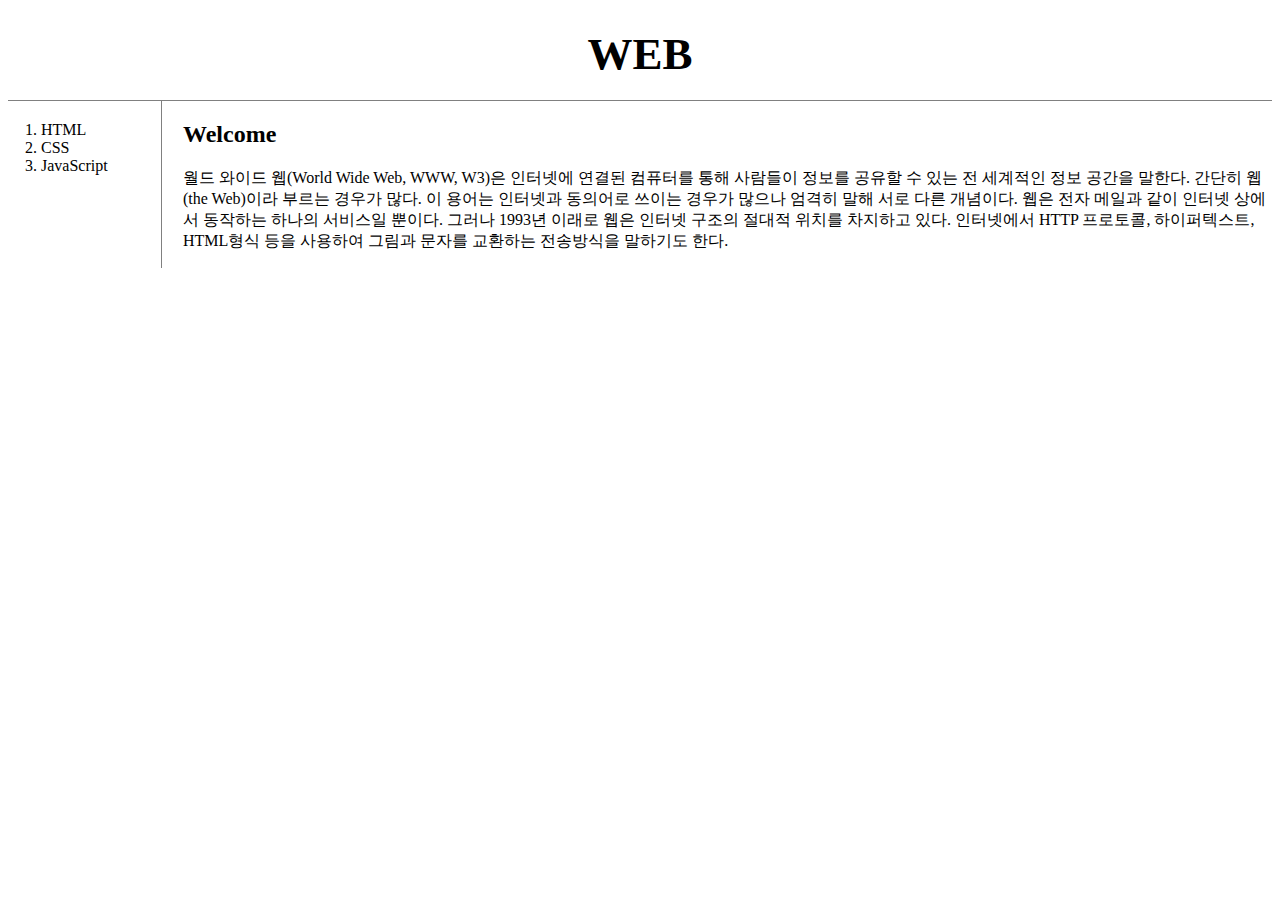
<file: index.html>
<!doctype html>
<html>
<head>
  <title>WEB1 - Welcome</title>
  <meta charset="utf-8">
  <link rel="stylesheet" href="style.css">
</head>

<body>
  <h1><a href="index.html">WEB</font></a></h1>
  <div id="grid">
    <ol>
      <li><a href="1.html">HTML</font></a></li>
      <li><a href="2.html">CSS</font></a></li>
      <li><a href="3.html">JavaScript</font></a></li>
    </ol>
    <div id="article">
      <h2>Welcome</h2>
      <p>
        월드 와이드 웹(World Wide Web, WWW, W3)은 인터넷에 연결된 컴퓨터를 통해 사람들이 정보를 공유할 수 있는 전 세계적인 정보 공간을 말한다. 간단히 웹(the Web)이라 부르는 경우가 많다. 이 용어는 인터넷과 동의어로 쓰이는 경우가 많으나 엄격히 말해 서로 다른 개념이다. 웹은 전자 메일과 같이 인터넷 상에서 동작하는 하나의 서비스일 뿐이다. 그러나 1993년 이래로 웹은 인터넷 구조의 절대적 위치를 차지하고 있다.
        인터넷에서 HTTP 프로토콜, 하이퍼텍스트, HTML형식 등을 사용하여 그림과 문자를 교환하는 전송방식을 말하기도 한다.
      </p>
    </div>
  </div>
</body>
</html>
</file>
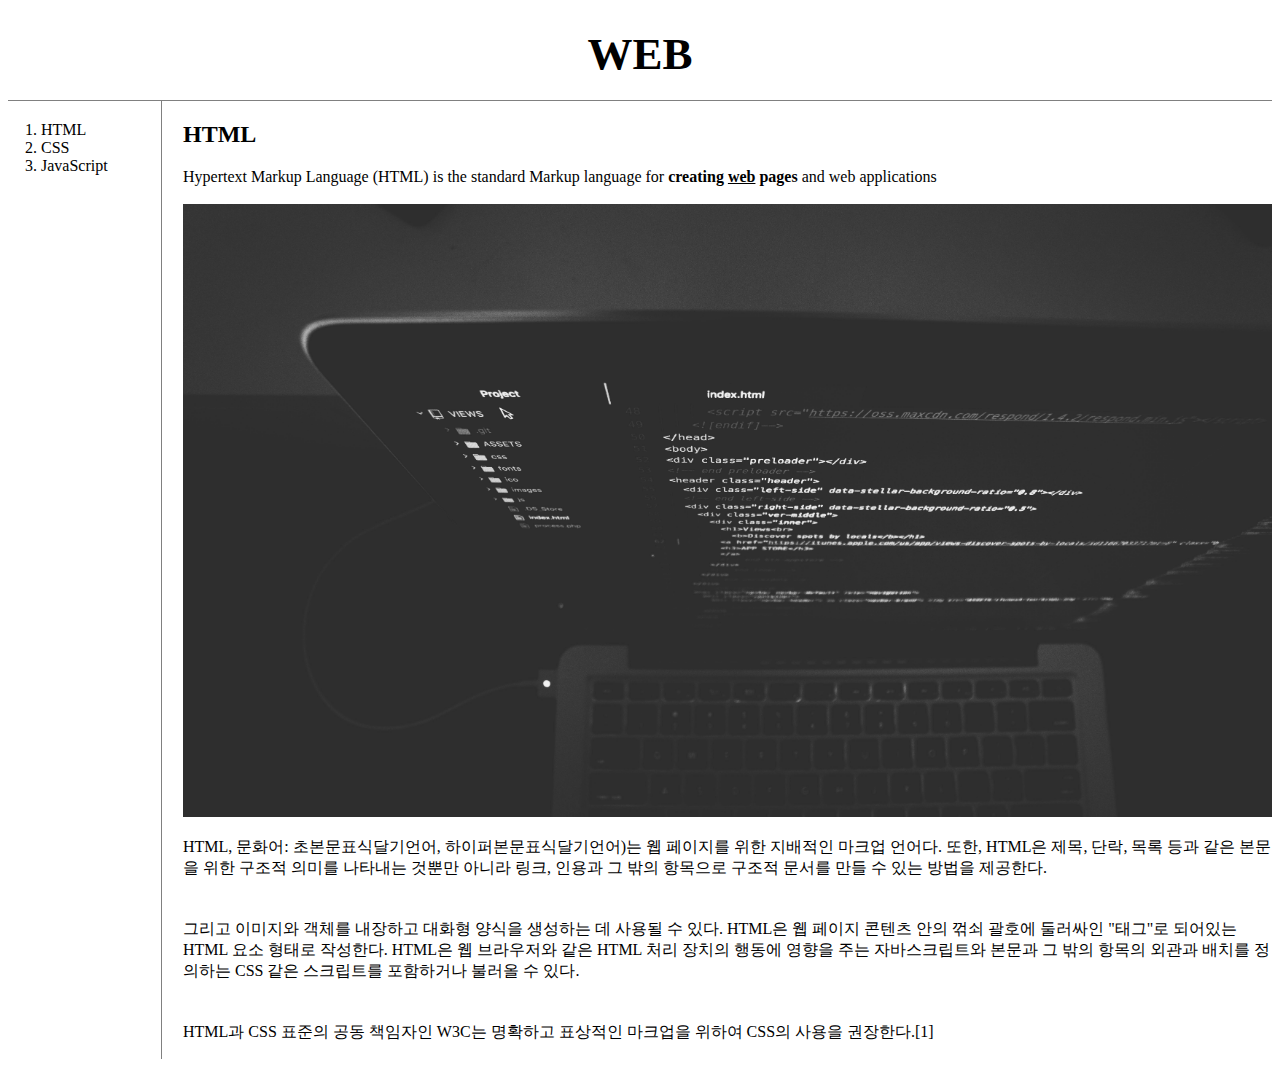
<file: 1.html>
<!doctype html>
<html>
<head>
  <title>WEB1 - html</title>
  <meta charset="utf-8">
  <link rel="stylesheet" href="style.css">
</head>

<body>
  <h1><a href="index.html">WEB</a></h1>
  <div id="grid">
  <ol>
    <li><a href="1.html">HTML</a></li>
    <li><a href="2.html">CSS</a></li>
    <li><a href="3.html">JavaScript</a></li>
  </ol>
  <div id="article">
  <h2>HTML</h2>
  <a href="https://www.w3.org/TR/2011/WD-html5-20110405/text-level-semantics.html#the-a-element" target="_blank" title="html5 speicification">Hypertext Markup Language (HTML)</a> is the standard Markup language for <strong>creating <u>web</u> pages</strong> and web applications
  <br><br>

  <img src="coding.jpg" width="100%">
  <p>
    HTML, 문화어: 초본문표식달기언어, 하이퍼본문표식달기언어)는 웹 페이지를 위한 지배적인 마크업 언어다.
    또한, HTML은 제목, 단락, 목록 등과 같은 본문을 위한 구조적 의미를 나타내는 것뿐만 아니라 링크, 인용과
    그 밖의 항목으로 구조적 문서를 만들 수 있는 방법을 제공한다.
  </p>
  <p style="margin-top:40px;">
    그리고 이미지와 객체를 내장하고 대화형 양식을 생성하는 데 사용될 수 있다.
    HTML은 웹 페이지 콘텐츠 안의 꺾쇠 괄호에 둘러싸인 "태그"로 되어있는 HTML 요소 형태로 작성한다.
    HTML은 웹 브라우저와 같은 HTML 처리 장치의 행동에 영향을 주는 자바스크립트와 본문과 그 밖의 항목의 외관과
    배치를 정의하는 CSS 같은 스크립트를 포함하거나 불러올 수 있다.
  </p>
  <p style="margin-top:40px;">
    HTML과 CSS 표준의 공동 책임자인 W3C는 명확하고 표상적인 마크업을 위하여 CSS의 사용을 권장한다.[1]
  </p>
</div>
</div>
</body>
</html>
</file>
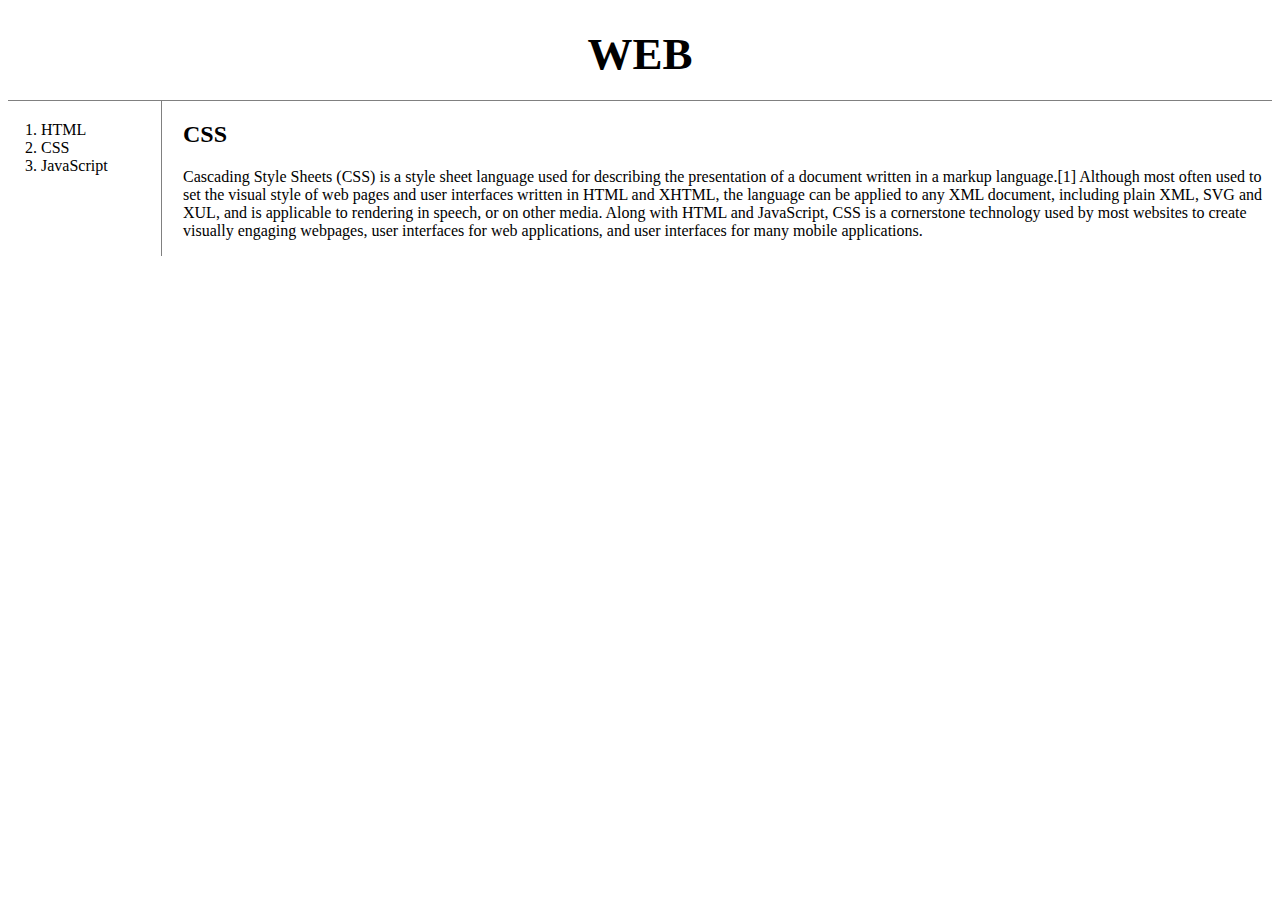
<file: 2.html>
<!doctype html>
<html>
<head>
  <title>WEB - CSS</title>
  <meta charset="utf-8">
  <link rel="stylesheet" href="style.css">
</head>

<body>
  <h1><a href="index.html">WEB</font></a></h1>
  <div id="grid">
  <ol>
    <li><a href="1.html">HTML</font></a></li>
    <li><a href="2.html">CSS</font></a></li>
    <li><a href="3.html">JavaScript</font></a></li>
  </ol>
    <div id="article">
      <h2>CSS</h2>
      <p>
        Cascading Style Sheets (CSS) is a style sheet language used for describing the presentation of a document written in a markup language.[1] Although most often used to set the visual style of web pages and user interfaces written in HTML and XHTML, the language can be applied to any XML document, including plain XML, SVG and XUL, and is applicable to rendering in speech, or on other media. Along with HTML and JavaScript, CSS is a cornerstone technology used by most websites to create   visually engaging webpages, user interfaces for web applications, and user interfaces for many mobile applications.
      </p>
    </div>
  </div>
</body>
</html>
</file>
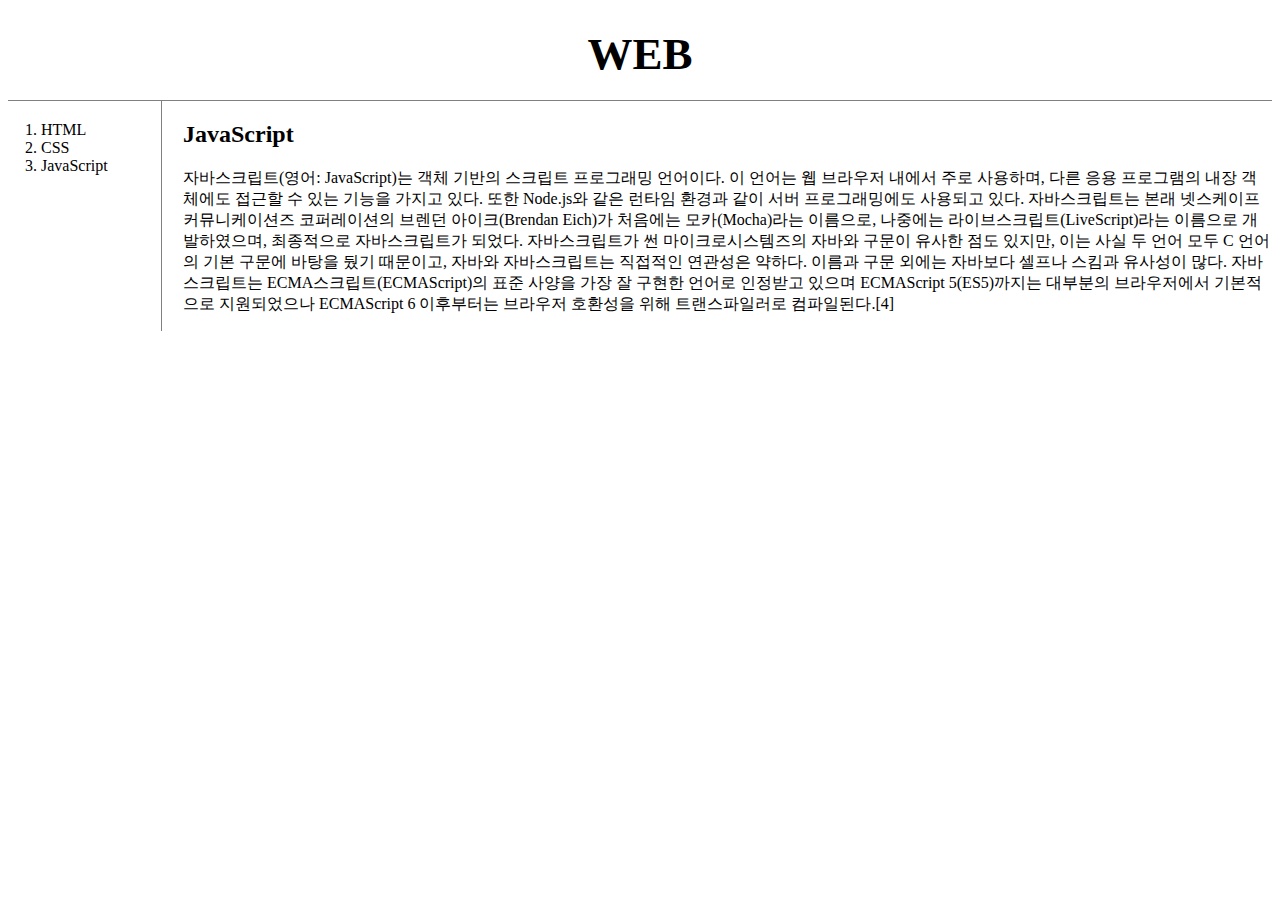
<file: 3.html>
<!doctype html>
<html>
<head>
  <title>WEB1 - JavaScript</title>
  <meta charset="utf-8">
  <link rel="stylesheet" href="style.css">
</head>

<body>
  <h1><a href="index.html">WEB</a></h1>
  <div id="grid">
    <ol>
      <li><a href="1.html">HTML</a></li>
      <li><a href="2.html">CSS</a></li>
      <li><a href="3.html">JavaScript</a></li>
    </ol>
    <div id="article">
      <h2>JavaScript</h2>
      <p>
        자바스크립트(영어: JavaScript)는 객체 기반의 스크립트 프로그래밍 언어이다. 이 언어는 웹 브라우저 내에서 주로 사용하며, 다른 응용 프로그램의 내장 객체에도 접근할 수 있는 기능을 가지고 있다. 또한 Node.js와 같은 런타임 환경과 같이 서버 프로그래밍에도 사용되고 있다. 자바스크립트는 본래 넷스케이프 커뮤니케이션즈 코퍼레이션의 브렌던 아이크(Brendan Eich)가 처음에는 모카(Mocha)라는 이름으로, 나중에는 라이브스크립트(LiveScript)라는 이름으로 개발하였으며, 최종적으로 자바스크립트가 되었다. 자바스크립트가 썬 마이크로시스템즈의 자바와 구문이 유사한 점도 있지만, 이는 사실 두 언어 모두 C 언어의 기본 구문에 바탕을 뒀기 때문이고, 자바와 자바스크립트는 직접적인 연관성은 약하다. 이름과 구문 외에는 자바보다 셀프나 스킴과 유사성이 많다. 자바스크립트는 ECMA스크립트(ECMAScript)의 표준 사양을 가장 잘 구현한 언어로 인정받고 있으며 ECMAScript 5(ES5)까지는 대부분의 브라우저에서 기본적으로 지원되었으나 ECMAScript 6 이후부터는 브라우저 호환성을 위해 트랜스파일러로 컴파일된다.[4]
      </p>
    </div>
  </div>
</body>
</html>
</file>
<file: style.css>
a {
  color: black;
  text-decoration: none
}
h1 {
  font-size: 45px;
  text-align: center;
  border-bottom: 1px solid gray;
  margin: 0;
  padding: 20px;
}
ol{
  border-right: 1px solid gray;
  width:100px;
  margin: 0;
  padding: 20px;
}
#grid{
  display: grid;
  grid-template-columns: 150px 1fr;
}
#grid ol{
  padding-left: 33px;
}
#grid #article{
  padding-left: 25px;
}
@media(max-width:600px){
  #grid{
    display: block;
  }
  ol{
    border-right: none;
  }
  h1 {
    border-bottom: none;
  }
}
</file>
